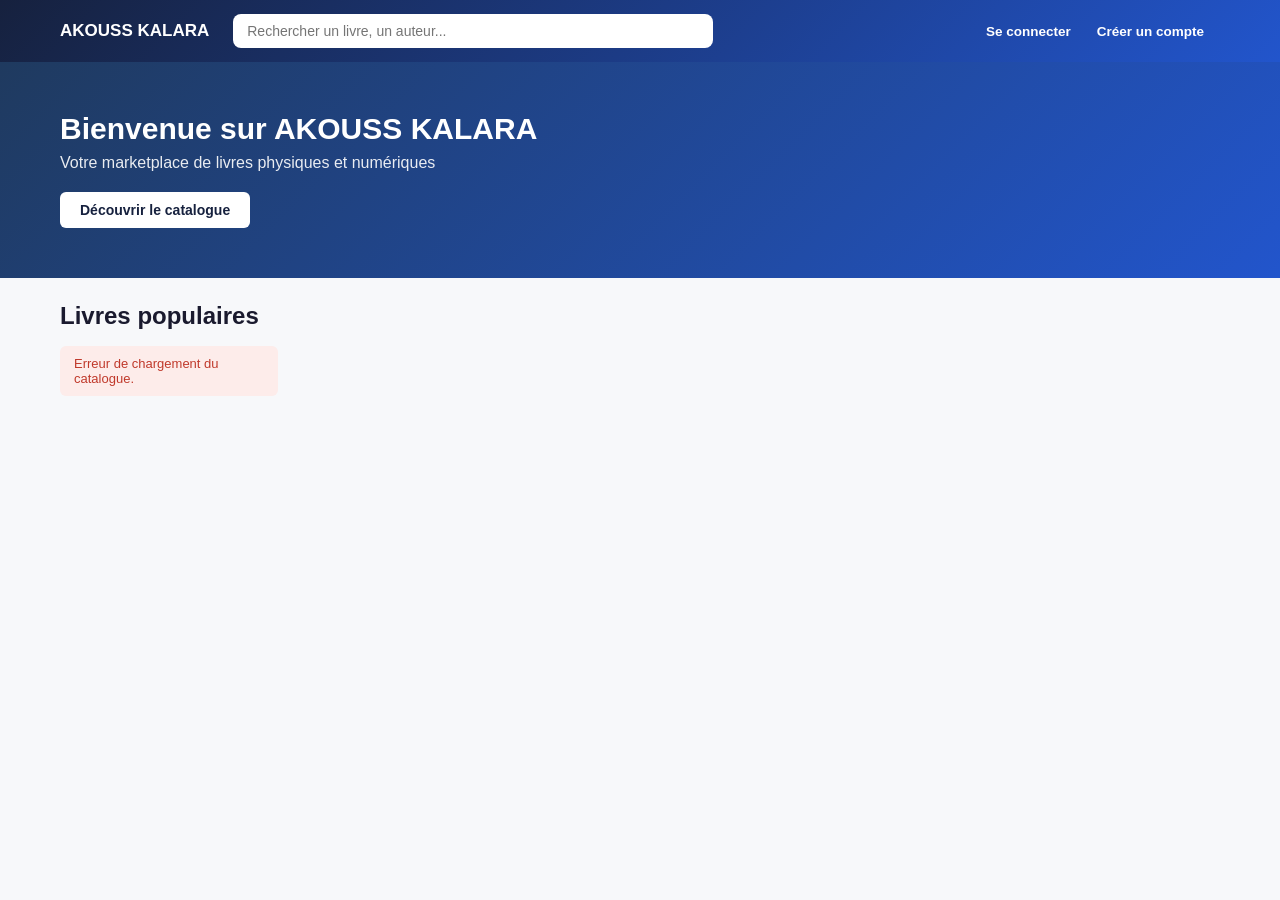
<file: web/index.html>
<!DOCTYPE html>
<html lang="fr">
<head>
<meta charset="UTF-8">
<meta name="viewport" content="width=device-width, initial-scale=1.0">
<title>Akouss Kalara — Accueil</title>
<link rel="stylesheet" href="css/style.css">
</head>
<body>

<header class="entete">
  <div class="conteneur entete-barre">
    <a href="index.html" class="logo">AKOUSS KALARA</a>
    <div class="recherche-barre">
      <input type="text" id="champ-recherche" placeholder="Rechercher un livre, un auteur...">
    </div>
    <nav class="entete-actions" id="entete-actions"></nav>
  </div>
</header>

<section class="banniere">
  <div class="conteneur">
    <h1>Bienvenue sur AKOUSS KALARA</h1>
    <p>Votre marketplace de livres physiques et numériques</p>
    <a href="catalogue.html" class="btn btn-primaire" style="background:white;color:var(--marine);">Découvrir le catalogue</a>
  </div>
</section>

<main class="conteneur">
  <h2 style="margin-bottom:16px;">Livres populaires</h2>
  <div id="grille-livres" class="grille-livres">
    <p style="color:var(--texte-clair);">Chargement...</p>
  </div>
</main>

<div style="height:60px"></div>

<script src="js/api.js"></script>
<script src="js/accueil.js"></script>
</body>
</html>
</file>
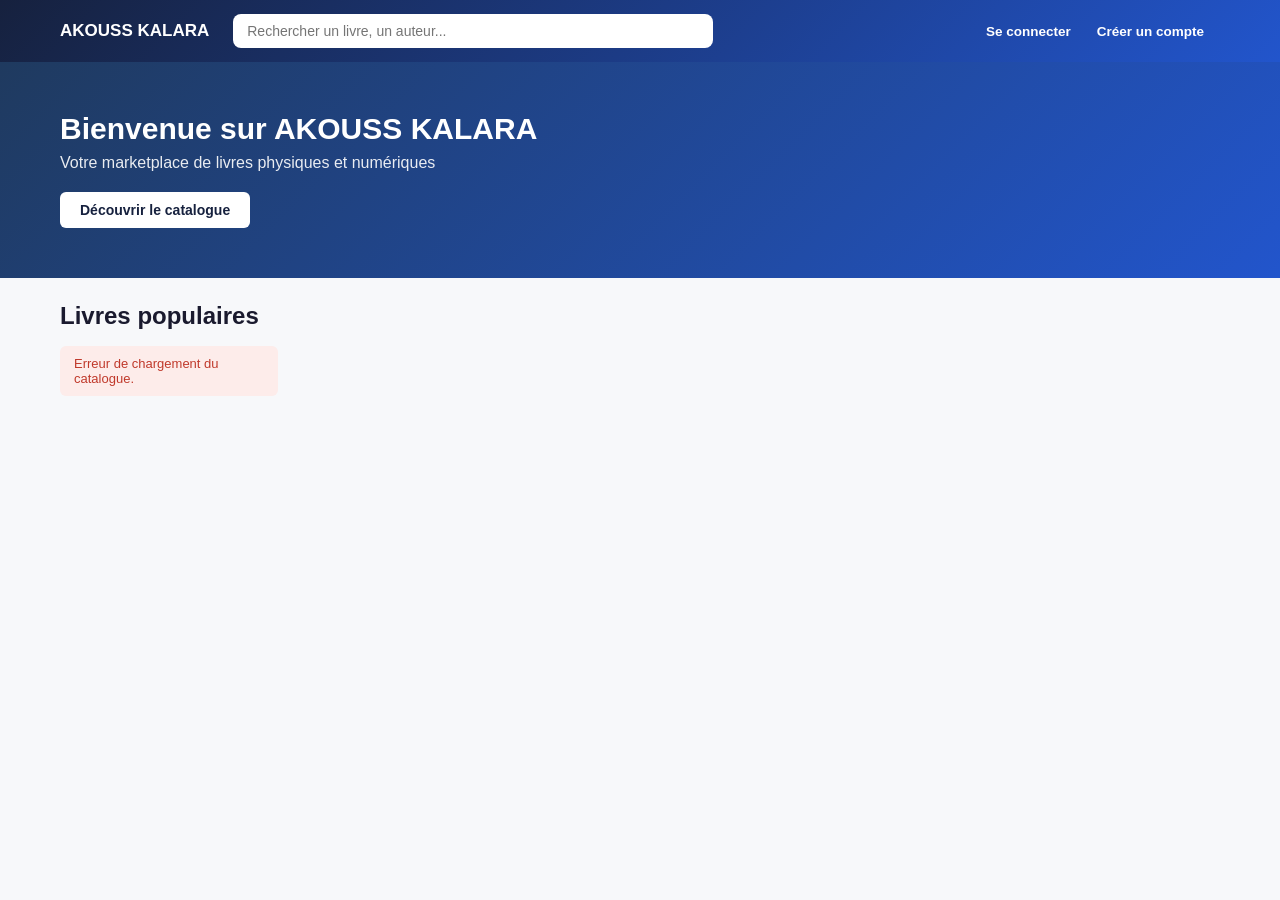
<file: web/admin.html>
<!DOCTYPE html>
<html lang="fr">
<head>
<meta charset="UTF-8">
<meta name="viewport" content="width=device-width, initial-scale=1.0">
<title>Administration — Akouss Kalara</title>
<link rel="stylesheet" href="css/style.css">
</head>
<body>
<header class="entete">
  <div class="conteneur entete-barre">
    <a href="index.html" class="logo">AKOUSS KALARA</a>
    <div style="flex:1;"></div>
    <nav class="entete-actions" id="entete-actions"></nav>
  </div>
</header>
<main class="conteneur" style="padding-top:28px;">
  <h1 style="margin-bottom:20px;">Administration</h1>
  <div style="display:flex; gap:8px; margin-bottom:20px;">
    <button class="btn btn-primaire" id="onglet-offres" onclick="afficherOnglet('offres')">Offres à modérer</button>
    <button class="btn btn-secondaire" id="onglet-vendeurs" onclick="afficherOnglet('vendeurs')">Vendeurs</button>
  </div>
  <div id="zone-contenu"><p style="color:var(--texte-clair);">Chargement...</p></div>
</main>
<div style="height:60px"></div>
<script src="js/api.js"></script>
<script src="js/admin.js"></script>
</body>
</html>
</file>
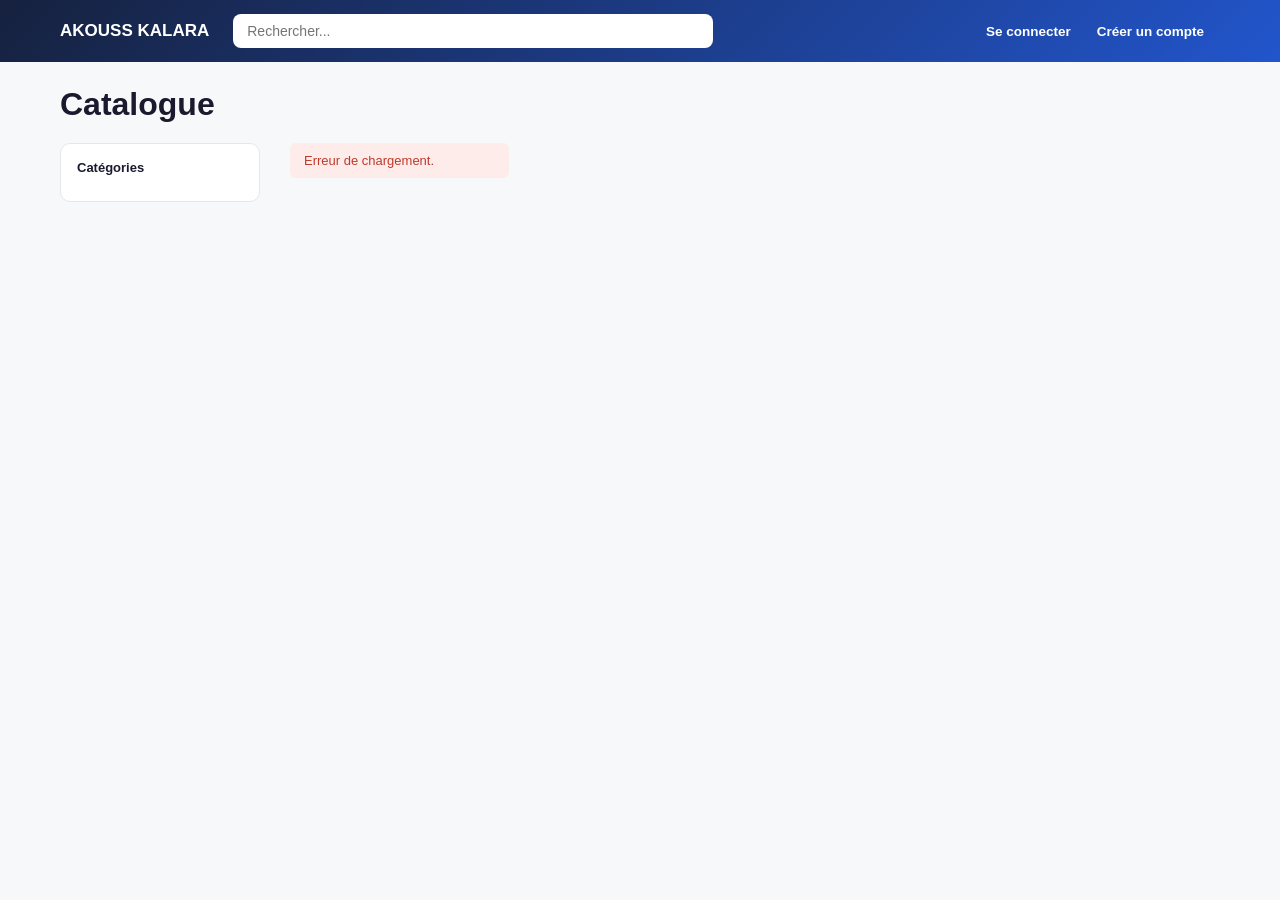
<file: web/catalogue.html>
<!DOCTYPE html>
<html lang="fr">
<head>
<meta charset="UTF-8">
<meta name="viewport" content="width=device-width, initial-scale=1.0">
<title>Catalogue — Akouss Kalara</title>
<link rel="stylesheet" href="css/style.css">
</head>
<body>

<header class="entete">
  <div class="conteneur entete-barre">
    <a href="index.html" class="logo">AKOUSS KALARA</a>
    <div class="recherche-barre"><input type="text" id="champ-recherche" placeholder="Rechercher..."></div>
    <nav class="entete-actions" id="entete-actions"></nav>
  </div>
</header>

<main class="conteneur" style="padding-top:24px;">
  <h1 style="margin-bottom:20px;">Catalogue</h1>
  <div style="display:flex; gap:30px; align-items:flex-start;">
    <aside class="carte" style="width:200px; padding:16px; flex-shrink:0;">
      <h3 style="font-size:13px; margin-bottom:10px;">Catégories</h3>
      <div id="liste-categories" style="display:flex; flex-direction:column; gap:6px;"></div>
    </aside>
    <div id="grille-livres" class="grille-livres" style="flex:1;">
      <p style="color:var(--texte-clair);">Chargement...</p>
    </div>
  </div>
</main>

<div style="height:60px"></div>

<script src="js/api.js"></script>
<script src="js/catalogue.js"></script>
</body>
</html>
</file>
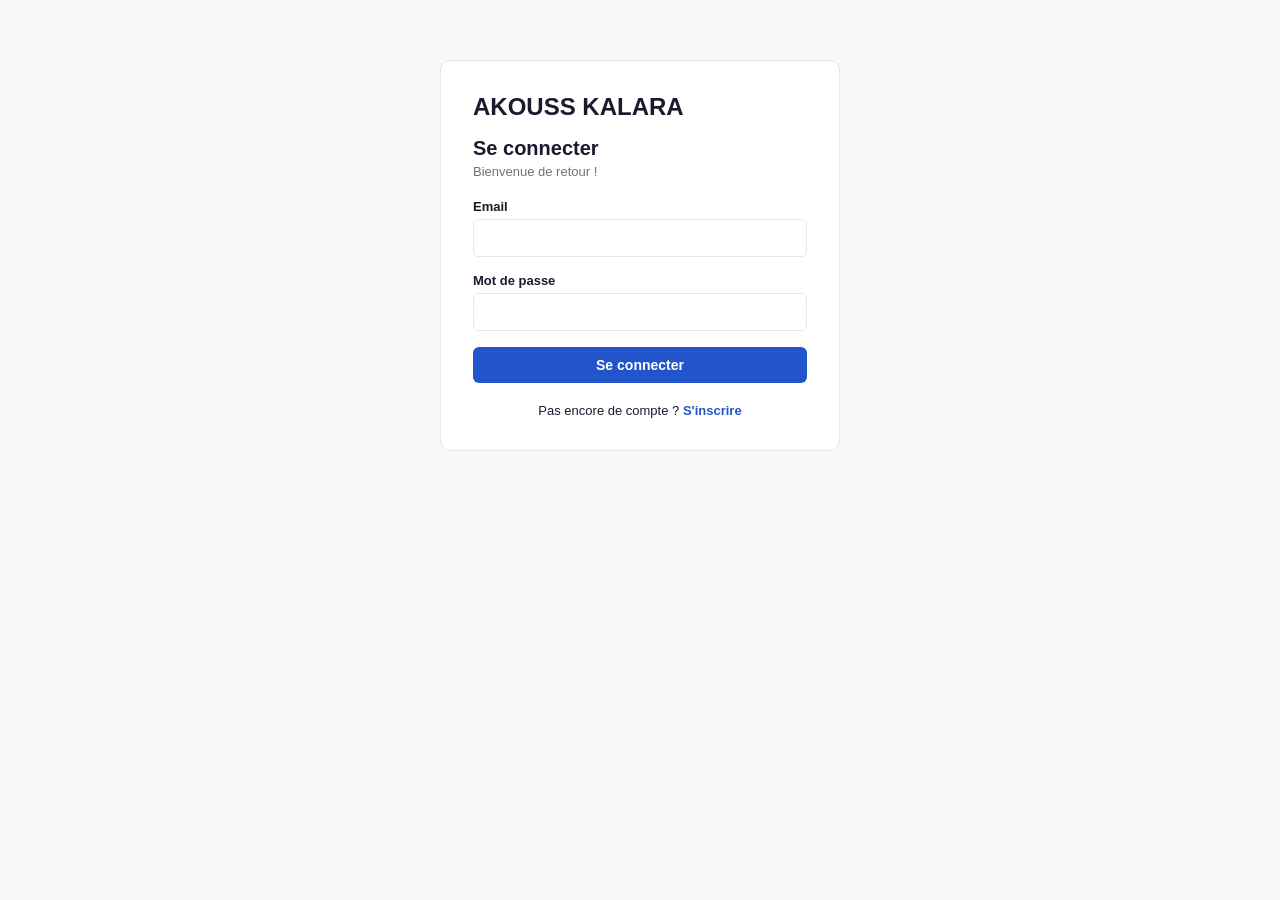
<file: web/commande.html>
<!DOCTYPE html>
<html lang="fr">
<head>
<meta charset="UTF-8">
<meta name="viewport" content="width=device-width, initial-scale=1.0">
<title>Paiement de la commande — Akouss Kalara</title>
<link rel="stylesheet" href="css/style.css">
</head>
<body>
<header class="entete">
  <div class="conteneur entete-barre">
    <a href="index.html" class="logo">AKOUSS KALARA</a>
    <div style="flex:1;"></div>
    <nav class="entete-actions" id="entete-actions"></nav>
  </div>
</header>

<main class="conteneur" style="padding-top:28px; max-width:480px;">
  <div id="zone-commande"><p style="color:var(--texte-clair);">Chargement...</p></div>
</main>

<div style="height:60px"></div>
<script src="js/api.js"></script>
<script src="js/commande.js"></script>
</body>
</html>
</file>
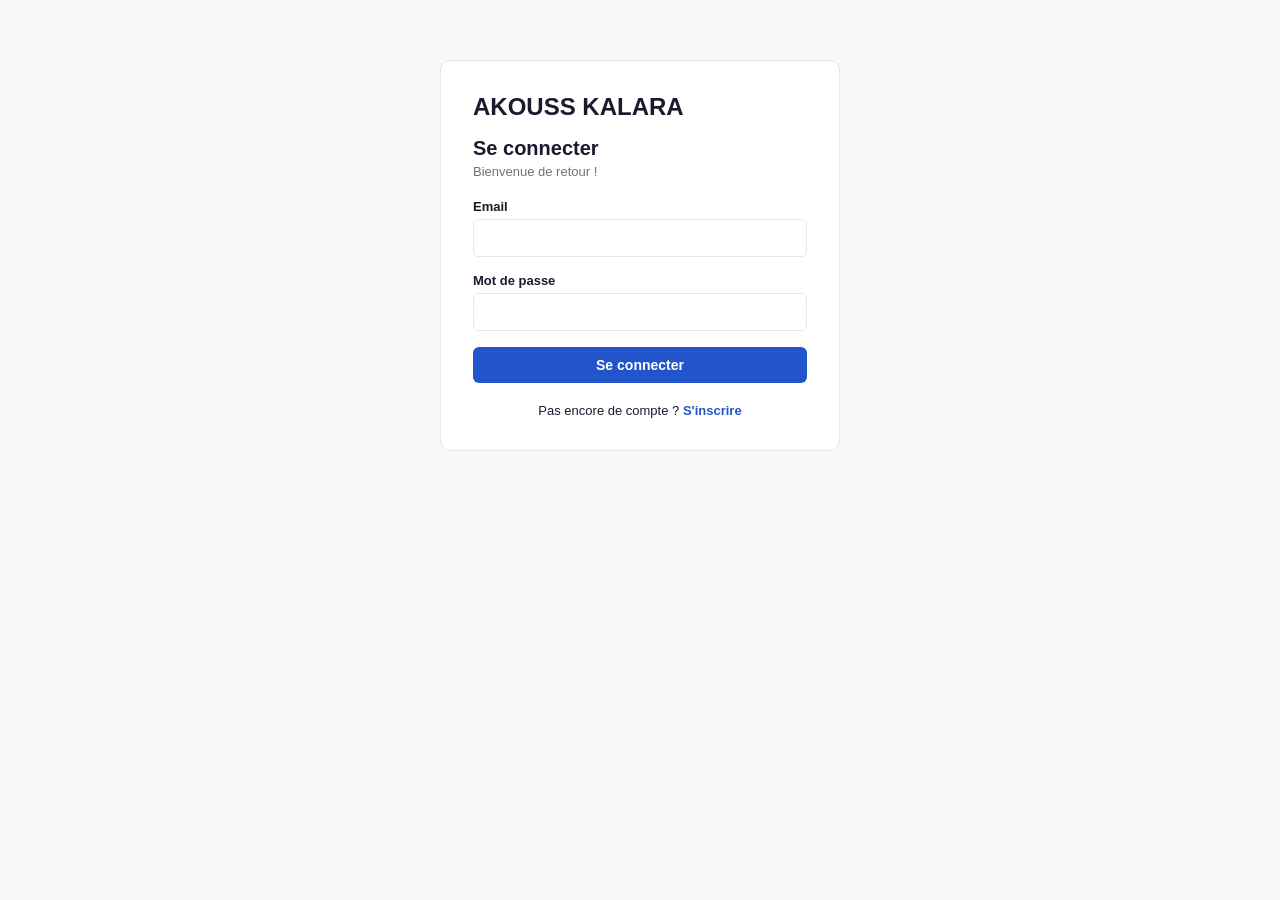
<file: web/connexion.html>
<!DOCTYPE html>
<html lang="fr">
<head>
<meta charset="UTF-8">
<meta name="viewport" content="width=device-width, initial-scale=1.0">
<title>Connexion — Akouss Kalara</title>
<link rel="stylesheet" href="css/style.css">
</head>
<body>
<div class="page-etroite">
  <div class="carte" style="padding:32px;">
    <h2 style="margin-bottom:4px;">AKOUSS KALARA</h2>
    <h1 style="font-size:20px; margin:16px 0 4px;">Se connecter</h1>
    <p style="color:var(--texte-clair); font-size:13px; margin-bottom:20px;">Bienvenue de retour !</p>

    <div id="zone-message"></div>

    <form id="form-connexion">
      <div class="champ-groupe">
        <label class="champ-label">Email</label>
        <input class="champ" type="email" name="email" required>
      </div>
      <div class="champ-groupe">
        <label class="champ-label">Mot de passe</label>
        <input class="champ" type="password" name="mot_de_passe" required>
      </div>
      <button type="submit" class="btn btn-primaire" style="width:100%;">Se connecter</button>
    </form>

    <p class="centre espace-haut" style="font-size:13px;">
      Pas encore de compte ? <a href="inscription.html" style="color:var(--accent); font-weight:600;">S'inscrire</a>
    </p>
  </div>
</div>

<script src="js/api.js"></script>
<script src="js/connexion.js"></script>
</body>
</html>
</file>
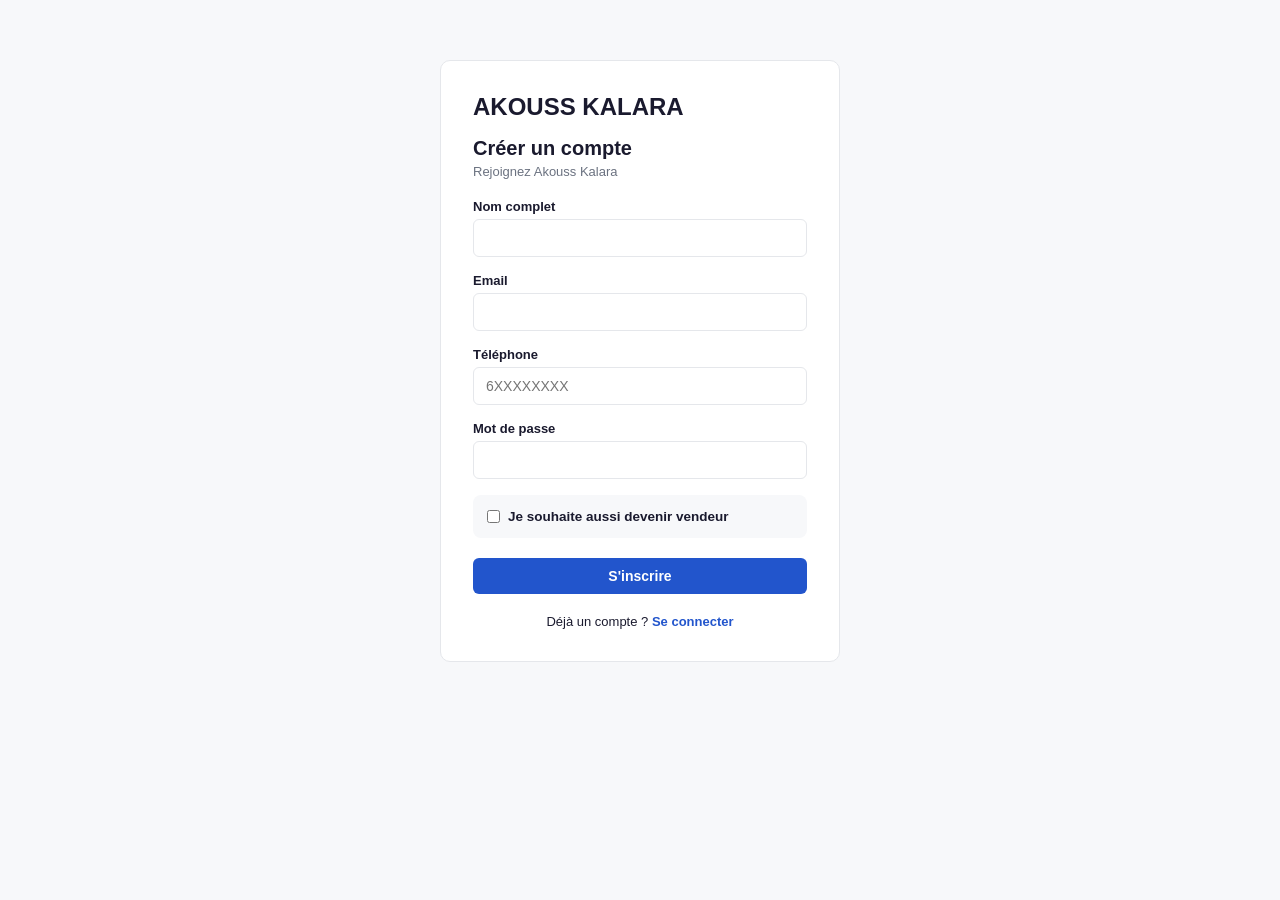
<file: web/inscription.html>
<!DOCTYPE html>
<html lang="fr">
<head>
<meta charset="UTF-8">
<meta name="viewport" content="width=device-width, initial-scale=1.0">
<title>Inscription — Akouss Kalara</title>
<link rel="stylesheet" href="css/style.css">
</head>
<body>
<div class="page-etroite">
  <div class="carte" style="padding:32px;" id="carte-inscription">
    <h2 style="margin-bottom:4px;">AKOUSS KALARA</h2>
    <h1 style="font-size:20px; margin:16px 0 4px;">Créer un compte</h1>
    <p style="color:var(--texte-clair); font-size:13px; margin-bottom:20px;">Rejoignez Akouss Kalara</p>

    <div id="zone-message"></div>

    <form id="form-inscription">
      <div class="champ-groupe">
        <label class="champ-label">Nom complet</label>
        <input class="champ" name="nom_complet" required>
      </div>
      <div class="champ-groupe">
        <label class="champ-label">Email</label>
        <input class="champ" type="email" name="email" required>
      </div>
      <div class="champ-groupe">
        <label class="champ-label">Téléphone</label>
        <input class="champ" name="telephone" placeholder="6XXXXXXXX">
      </div>
      <div class="champ-groupe">
        <label class="champ-label">Mot de passe</label>
        <input class="champ" type="password" name="mot_de_passe" required minlength="8">
      </div>

      <div style="background:var(--fond); border-radius:8px; padding:14px; margin-bottom:20px;">
        <label style="display:flex; align-items:center; gap:8px; font-size:13.5px; font-weight:600;">
          <input type="checkbox" id="case-vendeur"> Je souhaite aussi devenir vendeur
        </label>
        <div id="zone-boutique" style="display:none; margin-top:10px;">
          <label class="champ-label">Nom de votre boutique</label>
          <input class="champ" name="nom_boutique">
          <p style="font-size:11px; color:var(--texte-clair); margin-top:6px;">
            Votre statut vendeur sera activé après confirmation de votre email.
          </p>
        </div>
      </div>

      <button type="submit" class="btn btn-primaire" style="width:100%;">S'inscrire</button>
    </form>

    <p class="centre espace-haut" style="font-size:13px;">
      Déjà un compte ? <a href="connexion.html" style="color:var(--accent); font-weight:600;">Se connecter</a>
    </p>
  </div>
</div>

<script src="js/api.js"></script>
<script src="js/inscription.js"></script>
</body>
</html>
</file>
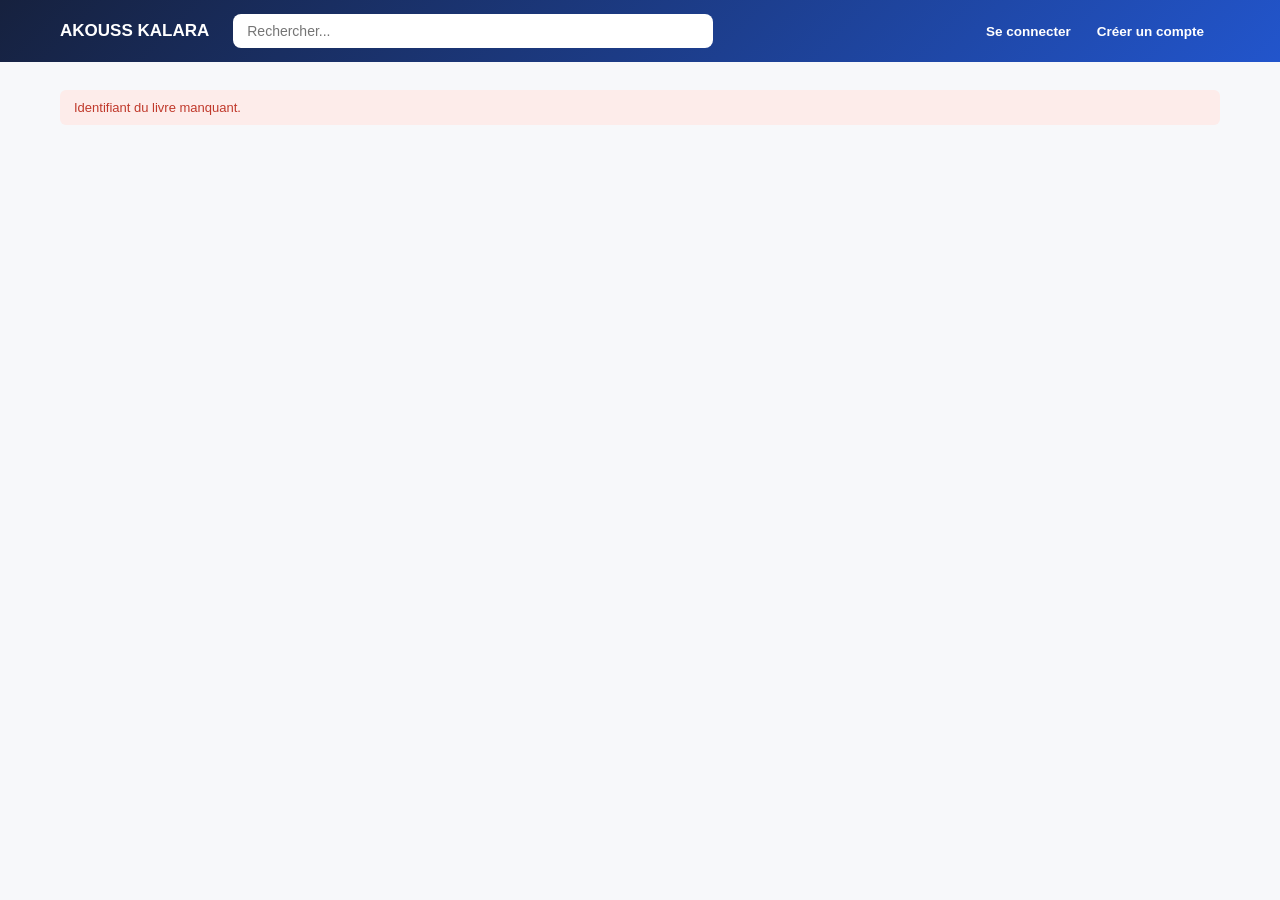
<file: web/livre.html>
<!DOCTYPE html>
<html lang="fr">
<head>
<meta charset="UTF-8">
<meta name="viewport" content="width=device-width, initial-scale=1.0">
<title>Détails du livre — Akouss Kalara</title>
<link rel="stylesheet" href="css/style.css">
</head>
<body>
<header class="entete">
  <div class="conteneur entete-barre">
    <a href="index.html" class="logo">AKOUSS KALARA</a>
    <div class="recherche-barre"><input type="text" placeholder="Rechercher..." onkeydown="if(event.key==='Enter') window.location.href='catalogue.html?q='+encodeURIComponent(this.value)"></div>
    <nav class="entete-actions" id="entete-actions"></nav>
  </div>
</header>

<main class="conteneur" style="padding-top:28px;" id="contenu-livre">
  <p style="color:var(--texte-clair);">Chargement...</p>
</main>

<div style="height:60px"></div>
<script src="js/api.js"></script>
<script src="js/livre.js"></script>
</body>
</html>
</file>
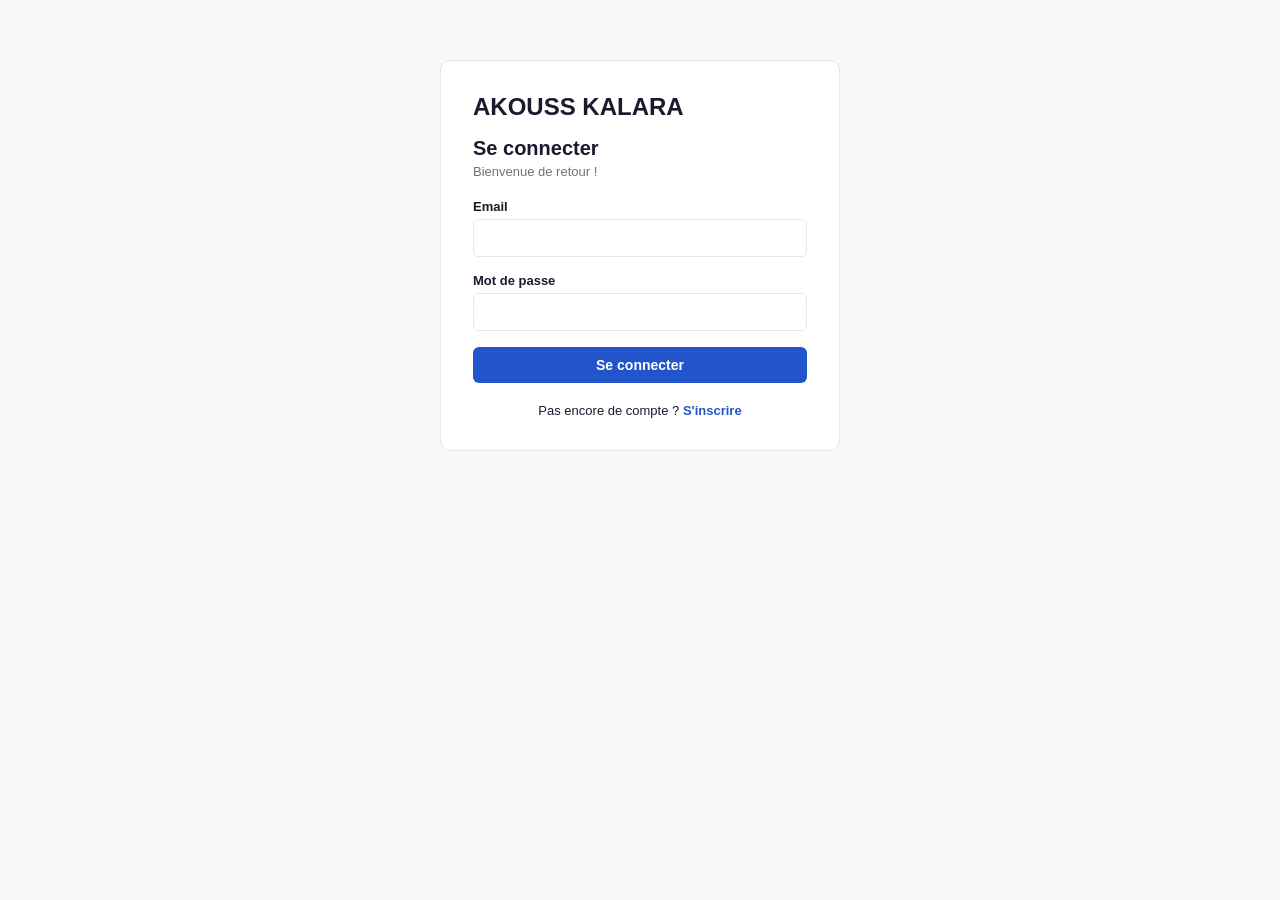
<file: web/mes-commandes.html>
<!DOCTYPE html>
<html lang="fr">
<head>
<meta charset="UTF-8">
<meta name="viewport" content="width=device-width, initial-scale=1.0">
<title>Mes commandes — Akouss Kalara</title>
<link rel="stylesheet" href="css/style.css">
</head>
<body>
<header class="entete">
  <div class="conteneur entete-barre">
    <a href="index.html" class="logo">AKOUSS KALARA</a>
    <div style="flex:1;"></div>
    <nav class="entete-actions" id="entete-actions"></nav>
  </div>
</header>

<main class="conteneur" style="padding-top:28px;">
  <h1 style="margin-bottom:20px;">Mes commandes</h1>
  <div id="zone-commandes">
    <p style="color:var(--texte-clair);">Chargement...</p>
  </div>
</main>

<div style="height:60px"></div>

<script src="js/api.js"></script>

<script>
if (!estConnecte()) {
  window.location.href = "connexion.html";
}

function afficherLignes(lignes, commande) {
  if (!lignes || lignes.length === 0) {
    return `<span style="color:var(--texte-clair);">Aucun article</span>`;
  }

  return lignes.map(ligne => {
    const estNumerique = ligne.type === "numerique";
    const paiementReussi = commande.statut === "payee";
    const peutTelecharger = estNumerique && paiementReussi;

    return `
      <div style="margin-bottom:10px;">
        <div>
          <strong>${ligne.titre}</strong>
          ${estNumerique ? `
            <span class="badge badge-publiee" style="margin-left:6px;">
              Numérique
            </span>
          ` : ""}
        </div>

        ${estNumerique ? (
          peutTelecharger
            ? `
              <button
                class="btn btn-primaire"
                style="margin-top:7px;"
                onclick="telechargerLivre(${commande.id}, ${ligne.offre_id}, this)"
              >
                Télécharger
              </button>
            `
            : `
              <span style="display:inline-block; margin-top:7px; color:var(--texte-clair); font-size:13px;">
                Disponible après paiement
              </span>
            `
        ) : ""}
      </div>
    `;
  }).join("");
}

async function telechargerLivre(commandeId, offreId, bouton) {
  const texteInitial = bouton.textContent;
  bouton.disabled = true;
  bouton.textContent = "Téléchargement...";

  try {
    const jeton = obtenirJeton();

    const reponse = await fetch(
      `${URL_BASE_API}/commandes/telecharger_livre.php?commande_id=${commandeId}&offre_id=${offreId}`,
      {
        method: "GET",
        headers: {
          Authorization: `Bearer ${jeton}`
        }
      }
    );

    if (!reponse.ok) {
      let message = "Impossible de télécharger le livre.";

      try {
        message = await reponse.text();
      } catch (_) {}

      throw new Error(message);
    }

    const blob = await reponse.blob();

    const disposition = reponse.headers.get("content-disposition") || "";
    const correspondance = disposition.match(/filename="([^"]+)"/i);
    const nomFichier = correspondance
      ? correspondance[1]
      : "livre-numerique.pdf";

    const url = URL.createObjectURL(blob);
    const lien = document.createElement("a");

    lien.href = url;
    lien.download = nomFichier;
    document.body.appendChild(lien);
    lien.click();
    lien.remove();

    URL.revokeObjectURL(url);
  } catch (err) {
    alert(err.message || "Impossible de télécharger le livre.");
  } finally {
    bouton.disabled = false;
    bouton.textContent = texteInitial;
  }
}

async function charger() {
  const zone = document.getElementById("zone-commandes");

  try {
    const commandes = await appelApi("/commandes/mes_commandes.php");

    if (commandes.length === 0) {
      zone.innerHTML = `
        <div class="carte" style="padding:30px; text-align:center; color:var(--texte-clair);">
          Aucune commande pour le moment.
        </div>
      `;
      return;
    }

    zone.innerHTML = `
      <div style="display:flex; flex-direction:column; gap:16px;">
        ${commandes.map(c => `
          <div class="carte" style="padding:20px;">
            <div style="display:flex; justify-content:space-between; gap:16px; flex-wrap:wrap; align-items:flex-start;">
              <div>
                <strong>Commande #${c.id}</strong>
                <div style="margin-top:5px; color:var(--texte-clair); font-size:13px;">
                  ${new Date(c.date_creation).toLocaleDateString("fr-FR")}
                </div>
              </div>

              <div style="text-align:right;">
                <strong>${Number(c.montant_total).toLocaleString("fr-FR")} FCFA</strong>
                <div style="margin-top:6px;">
                  <span class="badge badge-${c.statut === "payee" ? "publiee" : "attente"}">
                    ${c.statut}
                  </span>
                </div>
              </div>
            </div>

            <div style="margin-top:16px;">
              <div style="font-size:13px; font-weight:700; margin-bottom:10px;">
                Articles
              </div>

              ${afficherLignes(c.lignes, c)}
            </div>

            <div style="margin-top:14px; padding-top:12px; border-top:1px solid var(--bordure); color:var(--texte-clair); font-size:13px;">
              Paiement : ${c.statut_paiement || "—"}
            </div>
          </div>
        `).join("")}
      </div>
    `;
  } catch (err) {
    zone.innerHTML = `
      <div class="message-erreur">
        ${err.message || "Impossible de charger les commandes."}
      </div>
    `;
  }
}

charger();
</script>
</body>
</html>
</file>
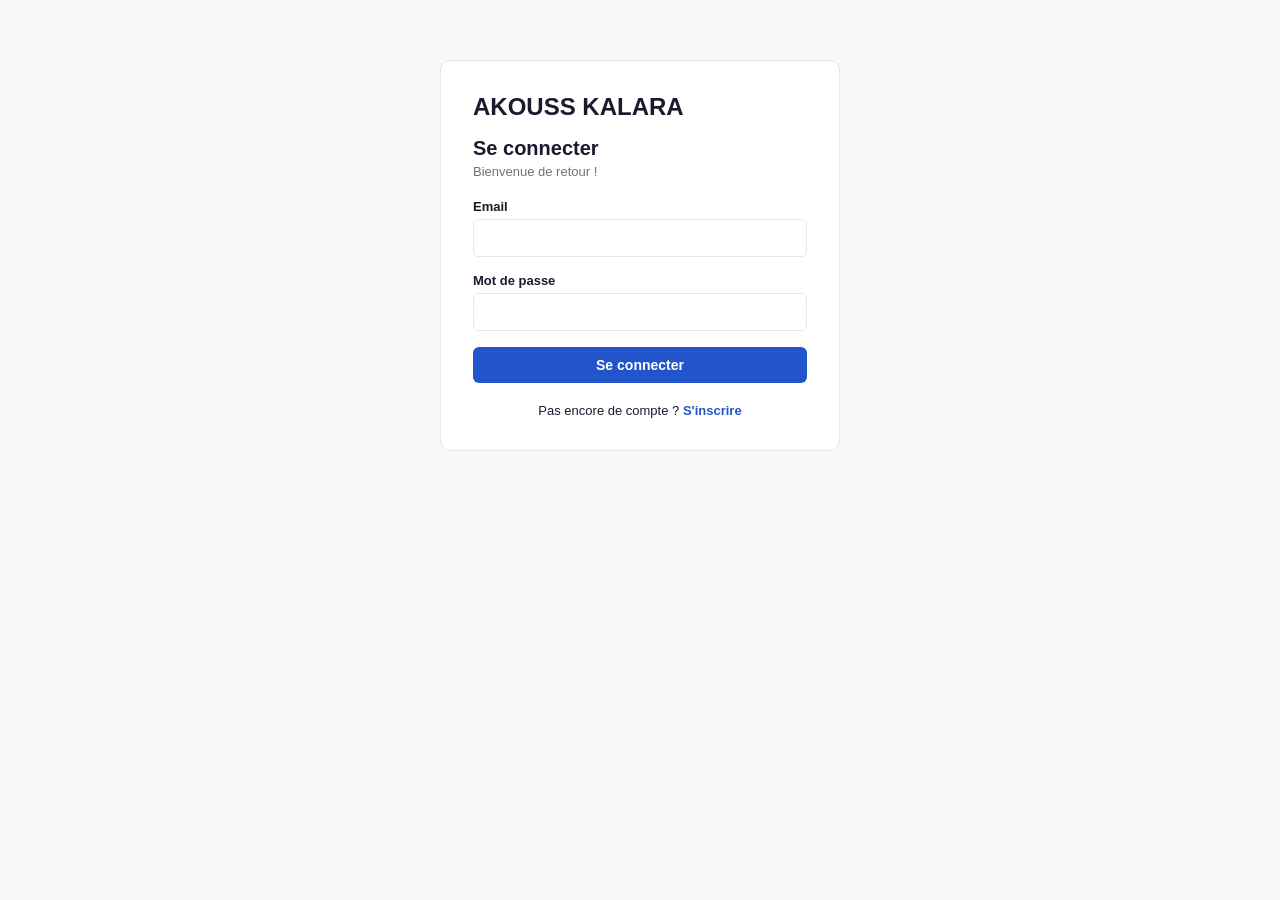
<file: web/panier.html>
<!DOCTYPE html>
<html lang="fr">
<head>
<meta charset="UTF-8">
<meta name="viewport" content="width=device-width, initial-scale=1.0">
<title>Mon panier — Akouss Kalara</title>
<link rel="stylesheet" href="css/style.css">
</head>
<body>
<header class="entete">
  <div class="conteneur entete-barre">
    <a href="index.html" class="logo">AKOUSS KALARA</a>
    <div style="flex:1;"></div>
    <nav class="entete-actions" id="entete-actions"></nav>
  </div>
</header>

<main class="conteneur" style="padding-top:28px; max-width:700px;">
  <h1 style="margin-bottom:20px;">Mon panier</h1>
  <div id="zone-panier"><p style="color:var(--texte-clair);">Chargement...</p></div>
</main>

<div style="height:60px"></div>
<script src="js/api.js"></script>
<script src="js/panier.js"></script>
</body>
</html>
</file>
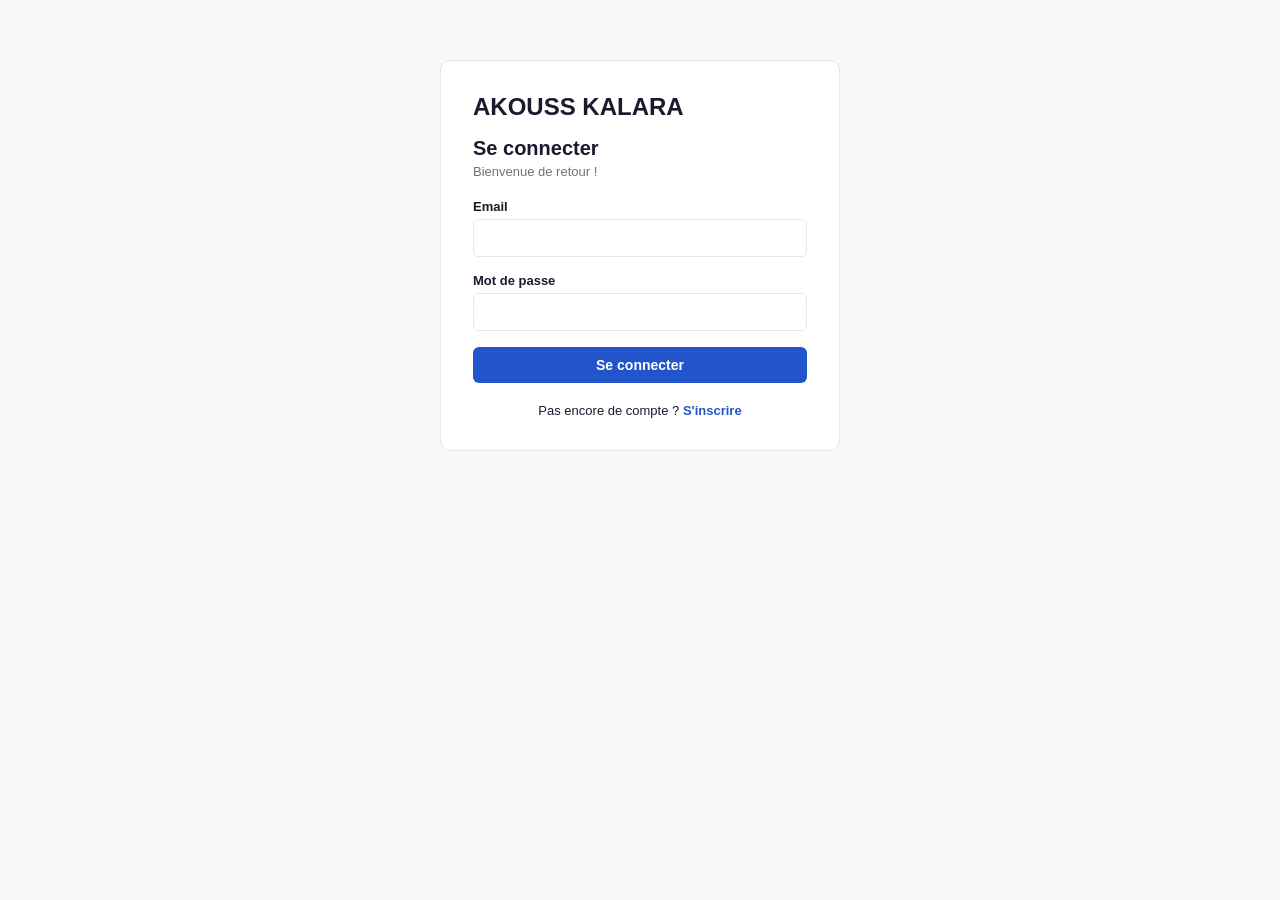
<file: web/vendeur-boutique.html>
<!DOCTYPE html>
<html lang="fr">
<head>
<meta charset="UTF-8">
<meta name="viewport" content="width=device-width, initial-scale=1.0">
<title>Ma boutique — Akouss Kalara</title>
<link rel="stylesheet" href="css/style.css">
</head>
<body>

<header class="entete">
  <div class="conteneur entete-barre">
    <a href="index.html" class="logo">AKOUSS KALARA</a>
    <div style="flex:1;"></div>
    <nav class="entete-actions" id="entete-actions"></nav>
  </div>
</header>

<main class="conteneur" style="padding-top:28px;">
  <div style="display:flex; justify-content:space-between; align-items:center; margin-bottom:20px; gap:15px; flex-wrap:wrap;">
    <div>
      <h1>Ma boutique</h1>
      <p style="color:var(--texte-clair); margin-top:6px;">
        Gérez les informations de votre boutique vendeur.
      </p>
    </div>
    <a href="vendeur-offres.html" class="btn btn-secondaire">Mes offres</a>
  </div>

  <div id="zone-message"></div>

  <div class="carte" style="padding:24px; max-width:700px;">
    <div class="champ-groupe">
      <label class="champ-label" for="nom-boutique">Nom de la boutique</label>
      <input class="champ" id="nom-boutique" maxlength="255" required>
    </div>

    <div class="champ-groupe">
      <label class="champ-label" for="description-boutique">Description de la boutique</label>
      <textarea
        class="champ"
        id="description-boutique"
        rows="5"
        maxlength="5000"
        placeholder="Présentez brièvement votre boutique..."
      ></textarea>
    </div>

    <div class="champ-groupe">
      <label class="champ-label" for="numero-mobile-money">Numéro Mobile Money</label>
      <input
        class="champ"
        id="numero-mobile-money"
        type="tel"
        inputmode="numeric"
        maxlength="20"
        placeholder="Ex. 690000000"
      >
    </div>

    <div class="champ-groupe">
      <label class="champ-label" for="operateur-mobile-money">Opérateur Mobile Money</label>
      <select class="champ" id="operateur-mobile-money">
        <option value="">Choisir...</option>
        <option value="mtn_momo">MTN MoMo</option>
        <option value="orange_money">Orange Money</option>
      </select>
    </div>

    <button class="btn btn-primaire" id="bouton-enregistrer" type="button">
      Enregistrer les modifications
    </button>
  </div>
</main>

<div style="height:60px"></div>

<script src="js/api.js"></script>
<script src="js/vendeur-boutique.js"></script>
</body>
</html>
</file>
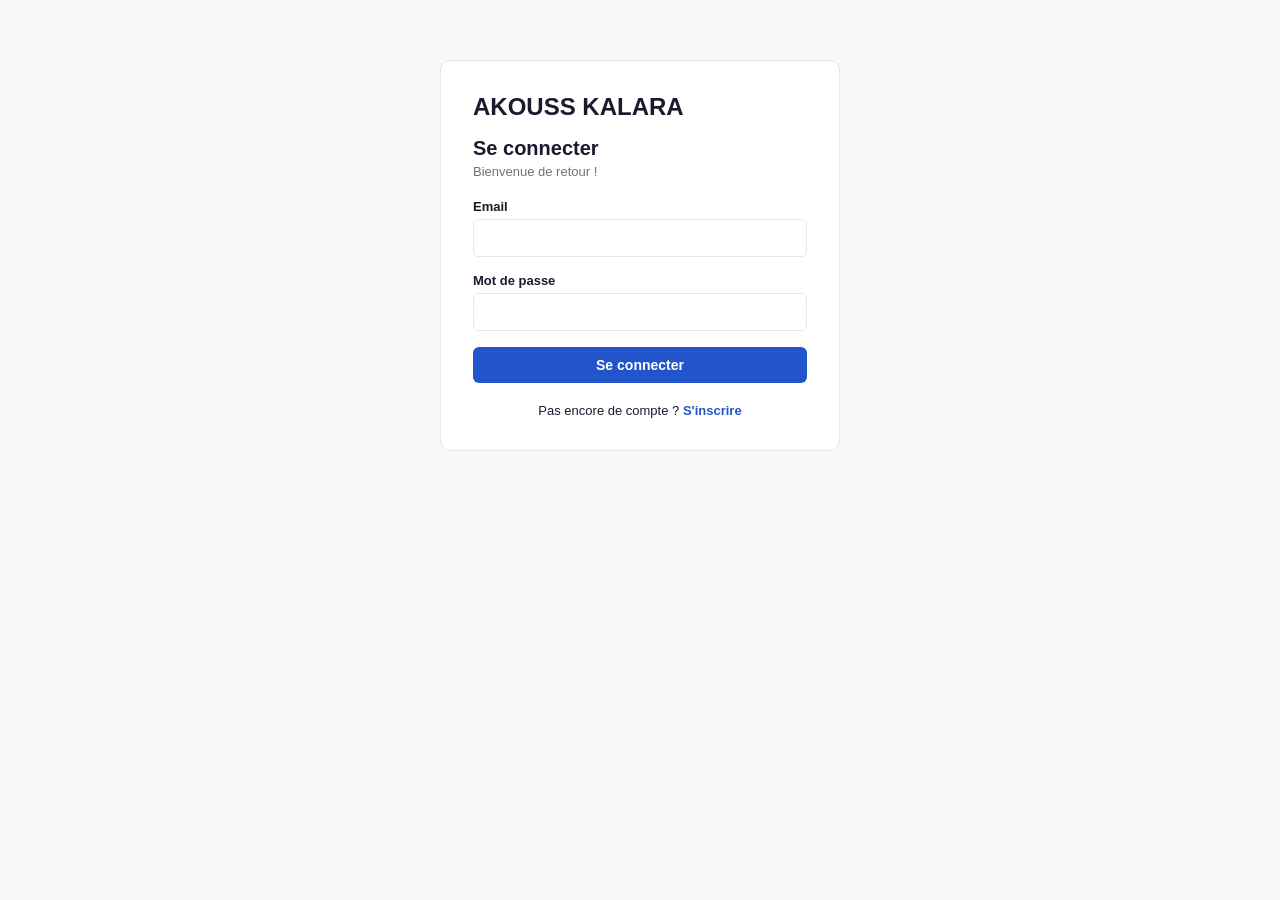
<file: web/vendeur-offres.html>
<!DOCTYPE html>
<html lang="fr">
<head>
<meta charset="UTF-8">
<meta name="viewport" content="width=device-width, initial-scale=1.0">
<title>Mes offres — Akouss Kalara</title>
<link rel="stylesheet" href="css/style.css">
</head>
<body>

<header class="entete">
  <div class="conteneur entete-barre">
    <a href="index.html" class="logo">AKOUSS KALARA</a>
    <div style="flex:1;"></div>
    <nav class="entete-actions" id="entete-actions"></nav>
  </div>
</header>

<main class="conteneur" style="padding-top:28px;">

  <div style="display:flex; justify-content:space-between; align-items:center; margin-bottom:20px; gap:12px; flex-wrap:wrap;">
    <div>
      <h1>Mes offres</h1>
      <p style="color:var(--texte-clair); margin-top:6px;">
        Consultez et gérez vos offres publiées.
      </p>
    </div>

    <div style="display:flex; gap:10px; flex-wrap:wrap;">
      <a href="vendeur-boutique.html" class="btn btn-secondaire">Ma boutique</a>
      <a href="vendeur-publier.html" class="btn btn-primaire">+ Publier une offre</a>
    </div>
  </div>

  <div id="zone-message"></div>

  <div id="zone-offres">
    <p style="color:var(--texte-clair);">Chargement...</p>
  </div>

</main>

<div style="height:60px"></div>

<script src="js/api.js"></script>

<script>
if (!estConnecte()) {
  window.location.href = "connexion.html";
}

function afficherMessage(type, message) {
  const zone = document.getElementById("zone-message");

  if (type === "succes") {
    zone.innerHTML = `<div class="message-succes">${message}</div>`;
  } else {
    zone.innerHTML = `<div class="message-erreur">${message}</div>`;
  }
}

function afficherFormulaireStock(id, stock) {
  const zone = document.getElementById(`zone-stock-${id}`);

  zone.innerHTML = `
    <div style="display:flex; gap:6px; align-items:center; flex-wrap:wrap;">
      <input
        class="champ"
        type="number"
        min="0"
        step="1"
        value="${stock}"
        id="stock-${id}"
        style="width:90px; padding:7px 9px;"
      >
      <button
        class="btn btn-primaire"
        type="button"
        onclick="enregistrerStock(${id})"
        style="padding:7px 10px; font-size:12px;"
      >
        Enregistrer
      </button>
      <button
        type="button"
        onclick="charger()"
        style="color:var(--texte-clair); background:none; border:none; cursor:pointer; font-size:12px;"
      >
        Annuler
      </button>
    </div>
  `;
}

async function enregistrerStock(id) {
  const champ = document.getElementById(`stock-${id}`);
  const quantite = champ ? champ.value : null;

  if (quantite === null || quantite === "" || Number(quantite) < 0 || !Number.isInteger(Number(quantite))) {
    afficherMessage("erreur", "La quantité doit être un nombre entier supérieur ou égal à 0.");
    return;
  }

  try {
    const resultat = await appelApi("/vendeur/modifier_stock.php", {
      methode: "POST",
      corps: {
        offre_id: id,
        quantite_stock: Number(quantite)
      }
    });

    afficherMessage("succes", resultat.message || "Stock mis à jour.");
    await charger();
  } catch (err) {
    const messages = err.donnees?.erreurs
      ? Object.values(err.donnees.erreurs).join(" | ")
      : err.message;

    afficherMessage("erreur", messages);
  }
}

async function charger() {
  const zone = document.getElementById("zone-offres");

  try {
    const offres = await appelApi("/vendeur/mes_offres.php");

    if (offres.length === 0) {
      zone.innerHTML = `
        <div class="carte" style="padding:30px; text-align:center; color:var(--texte-clair);">
          Aucune offre publiée.
        </div>
      `;
      return;
    }

    zone.innerHTML = `
      <div style="overflow-x:auto;">
        <table class="carte">
          <thead>
            <tr>
              <th>Livre</th>
              <th>Type</th>
              <th>Prix</th>
              <th>Stock</th>
              <th>Statut</th>
              <th>Actions</th>
            </tr>
          </thead>
          <tbody>
            ${offres.map(o => `
              <tr>
                <td>${o.livre_titre}</td>

                <td>
                  ${o.type === "physique" ? "Physique" : "Numérique"}
                </td>

                <td>
                  ${Number(o.prix).toLocaleString("fr-FR")} FCFA
                </td>

                <td>
                  ${
                    o.type === "physique"
                      ? `
                        <div id="zone-stock-${o.id}">
                          <strong>${o.quantite_stock ?? 0}</strong>
                          <button
                            type="button"
                            onclick="afficherFormulaireStock(${o.id}, ${Number(o.quantite_stock ?? 0)})"
                            style="margin-left:8px; color:var(--accent); background:none; border:none; cursor:pointer; font-size:12px;"
                          >
                            Modifier
                          </button>
                        </div>
                      `
                      : "—"
                  }
                </td>

                <td>
                  <span class="badge badge-${
                    o.statut_moderation === "publiee"
                      ? "publiee"
                      : o.statut_moderation === "refusee"
                        ? "refusee"
                        : "attente"
                  }">
                    ${o.statut_moderation}
                  </span>
                </td>

                <td>
                  ${
                    o.statut_moderation !== "refusee"
                      ? `
                        <button
                          onclick="retirer(${o.id})"
                          style="color:var(--danger); background:none; border:none; cursor:pointer; font-size:12px;"
                        >
                          Retirer
                        </button>
                      `
                      : ""
                  }
                </td>
              </tr>
            `).join("")}
          </tbody>
        </table>
      </div>
    `;

  } catch (err) {
    zone.innerHTML = `
      <p class="message-erreur">
        Vous devez être un vendeur actif pour accéder à cette page.
      </p>
    `;
  }
}

async function retirer(id) {
  if (!confirm("Retirer cette offre de la vente ?")) {
    return;
  }

  try {
    await appelApi(`/vendeur/retirer_offre.php?id=${id}`, {
      methode: "POST"
    });

    afficherMessage("succes", "Offre retirée de la vente.");
    await charger();
  } catch (err) {
    afficherMessage("erreur", err.message);
  }
}

charger();
</script>

</body>
</html>
</file>
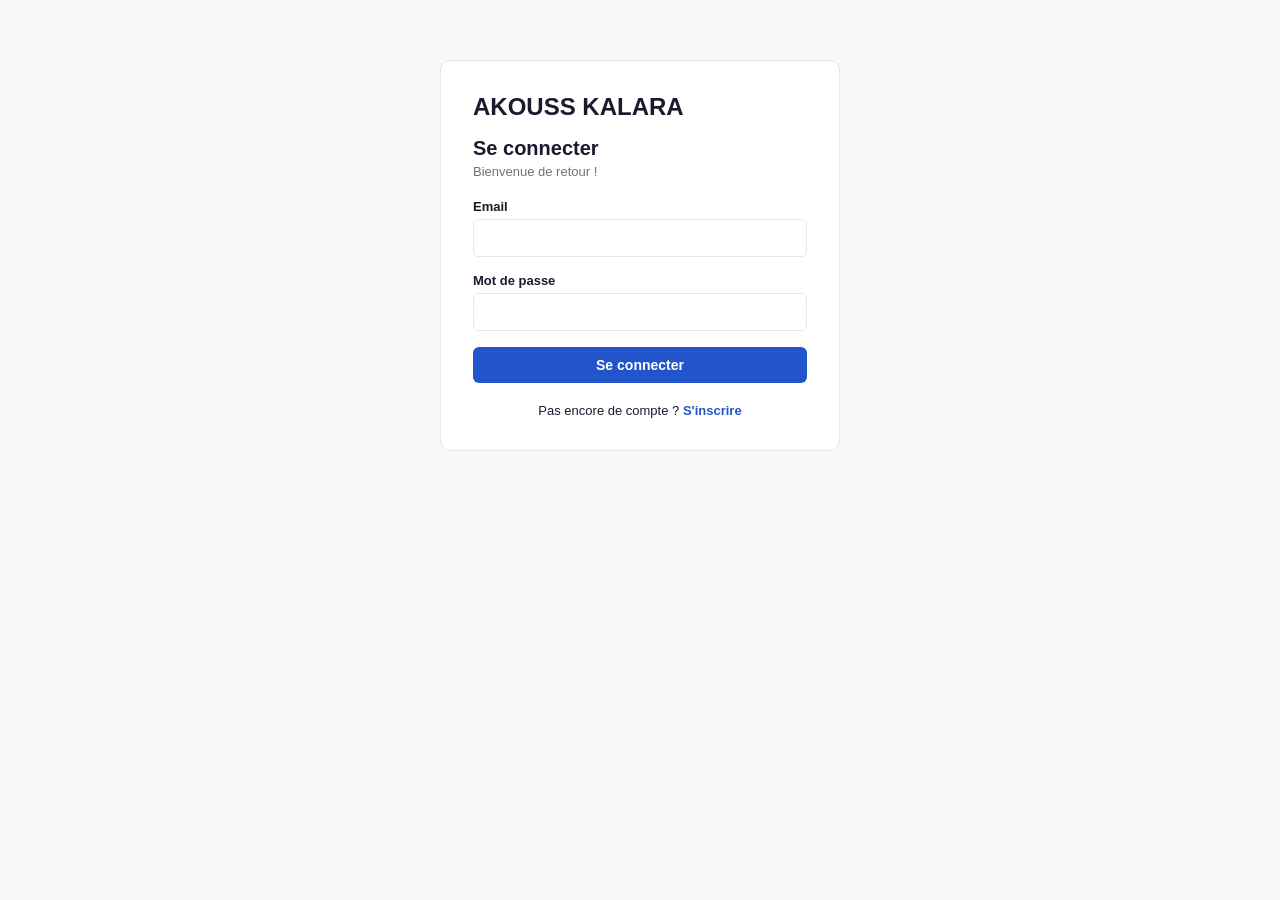
<file: web/vendeur-publier.html>
<!DOCTYPE html>
<html lang="fr">
<head>
<meta charset="UTF-8">
<meta name="viewport" content="width=device-width, initial-scale=1.0">
<title>Publier une offre — Akouss Kalara</title>
<link rel="stylesheet" href="css/style.css">
</head>
<body>
<header class="entete">
  <div class="conteneur entete-barre">
    <a href="index.html" class="logo">AKOUSS KALARA</a>
    <div style="flex:1;"></div>
    <nav class="entete-actions" id="entete-actions"></nav>
  </div>
</header>
<main class="conteneur" style="padding-top:28px; max-width:600px;">
  <h1 style="margin-bottom:20px;">Publier une offre</h1>
  <div id="zone-etape"></div>
</main>
<div style="height:60px"></div>
<script src="js/api.js"></script>
<script src="js/vendeur-publier.js"></script>
</body>
</html>
</file>
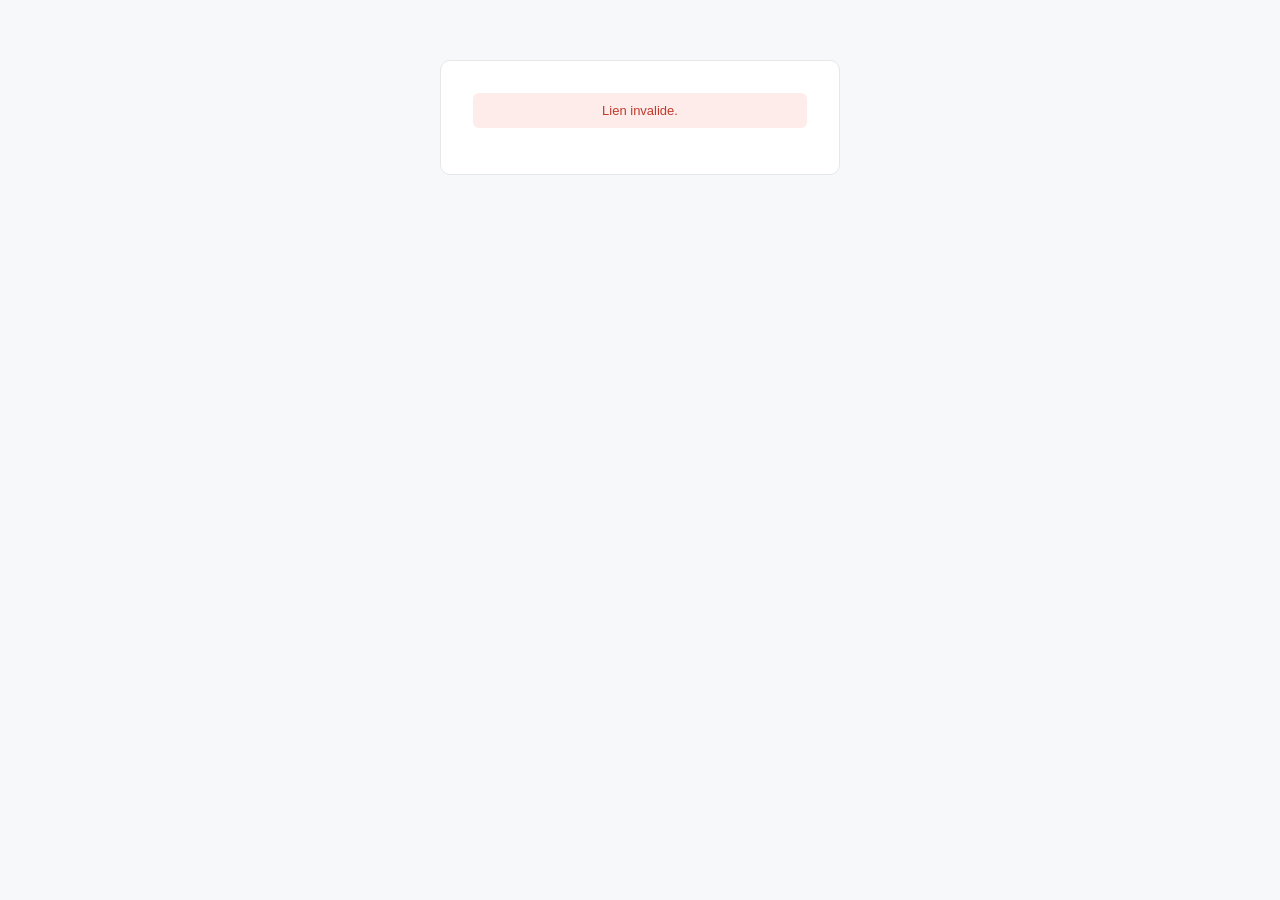
<file: web/verifier-email.html>
<!DOCTYPE html>
<html lang="fr">
<head>
<meta charset="UTF-8">
<meta name="viewport" content="width=device-width, initial-scale=1.0">
<title>Vérification email — Akouss Kalara</title>
<link rel="stylesheet" href="css/style.css">
</head>
<body>
<div class="page-etroite centre">
  <div class="carte" style="padding:32px;" id="contenu-verification">
    <p>Vérification en cours...</p>
  </div>
</div>
<script src="js/api.js"></script>
<script src="js/verifier-email.js"></script>
</body>
</html>
</file>
<file: web/css/style.css>
/* ============================================================
   Feuille de style globale — Akouss Kalara (frontend vanilla)
   Mêmes tokens de couleur que la version React précédente,
   pour garder une identité visuelle cohérente.
============================================================ */
:root {
  --marine: #16213e;
  --marine-clair: #1f3a5f;
  --accent: #2255cc;
  --accent-hover: #1a44a8;
  --fond: #f7f8fa;
  --carte: #ffffff;
  --texte: #1a1a2e;
  --texte-clair: #6b7280;
  --bordure: #e5e7eb;
  --succes: #1f8a3d;
  --danger: #c0392b;
  --or: #e0a831;
}
* { box-sizing: border-box; margin: 0; padding: 0; }
body { font-family: -apple-system, 'Segoe UI', Arial, sans-serif; background: var(--fond); color: var(--texte); }
a { text-decoration: none; color: inherit; }

.conteneur { max-width: 1200px; margin: 0 auto; padding: 0 20px; }

header.entete {
  background: linear-gradient(135deg, var(--marine), var(--accent));
  padding: 14px 0;
  position: sticky; top: 0; z-index: 50;
}
.entete-barre { display: flex; align-items: center; gap: 24px; }
.logo { color: white; font-weight: 800; font-size: 17px; display: flex; align-items: center; gap: 8px; }
.recherche-barre { flex: 1; max-width: 480px; }
.recherche-barre input {
  width: 100%; padding: 9px 14px; border-radius: 8px; border: none; font-size: 14px;
}
.entete-actions { display: flex; gap: 10px; align-items: center; margin-left: auto; }
.entete-actions a, .entete-actions button {
  color: white; background: none; border: none; font-size: 13.5px; cursor: pointer; font-weight: 600;
}

.btn {
  display: inline-flex; align-items: center; gap: 6px; justify-content: center;
  padding: 10px 20px; border-radius: 6px; font-size: 14px; font-weight: 600;
  border: none; cursor: pointer;
}
.btn-primaire { background: var(--accent); color: white; }
.btn-primaire:hover { background: var(--accent-hover); }
.btn-secondaire { background: white; color: var(--accent); border: 1.5px solid var(--accent); }
.btn-danger { background: white; color: var(--danger); border: 1.5px solid var(--danger); }
.btn:disabled { opacity: 0.5; cursor: not-allowed; }

.carte { background: var(--carte); border: 1px solid var(--bordure); border-radius: 10px; }

.banniere {
  background: linear-gradient(135deg, var(--marine-clair), var(--accent));
  padding: 50px 0; color: white; margin-bottom: 24px;
}
.banniere h1 { font-size: 30px; margin-bottom: 8px; }
.banniere p { opacity: 0.9; margin-bottom: 20px; }

.grille-livres {
  display: grid; grid-template-columns: repeat(auto-fill, minmax(190px, 1fr)); gap: 18px;
}
.carte-livre { overflow: hidden; cursor: pointer; }
.carte-livre .couverture { aspect-ratio: 3/4; background: #f0f2f5; display: flex; align-items: center; justify-content: center; overflow: hidden; }
.carte-livre .couverture img { width: 100%; height: 100%; object-fit: cover; }
.carte-livre .infos { padding: 12px; }
.carte-livre .titre { font-size: 13.5px; font-weight: 700; margin-bottom: 4px; }
.carte-livre .auteur { font-size: 12px; color: var(--texte-clair); margin-bottom: 8px; }
.carte-livre .prix { font-size: 14px; font-weight: 800; color: var(--marine); }

.champ-groupe { margin-bottom: 16px; }
.champ-label { display: block; font-size: 13px; font-weight: 600; margin-bottom: 5px; }
.champ {
  width: 100%; padding: 10px 12px; border-radius: 6px; border: 1.5px solid var(--bordure); font-size: 14px;
}
.champ:focus { outline: none; border-color: var(--accent); }

.message-erreur { background: #fdecea; color: var(--danger); padding: 10px 14px; border-radius: 6px; font-size: 13px; margin-bottom: 14px; }
.message-succes { background: #eafcee; color: var(--succes); padding: 10px 14px; border-radius: 6px; font-size: 13px; margin-bottom: 14px; }

table { width: 100%; border-collapse: collapse; }
th, td { padding: 12px 14px; text-align: left; font-size: 13.5px; }
th { background: var(--fond); font-size: 11.5px; text-transform: uppercase; color: var(--texte-clair); }
tr { border-top: 1px solid var(--bordure); }

.badge { font-size: 11px; font-weight: 600; padding: 3px 10px; border-radius: 20px; }
.badge-attente { background: #fff7e6; color: var(--or); }
.badge-publiee { background: #eafcee; color: var(--succes); }
.badge-refusee { background: #fdecea; color: var(--danger); }

.page-etroite { max-width: 440px; margin: 60px auto; padding: 0 20px; }
.centre { text-align: center; }
.espace-haut { margin-top: 20px; }
.espace-bas { margin-bottom: 20px; }

.couverture-vide {
  color: var(--texte-clair);
  font-size: 13px;
  font-weight: 600;
  text-align: center;
}
.message-icone {
  font-size: 16px;
  font-weight: 700;
  margin-bottom: 12px;
}

.message-icone.succes {
  color: var(--succes);
}

.message-icone.erreur {
  color: var(--danger);
}
</file>
